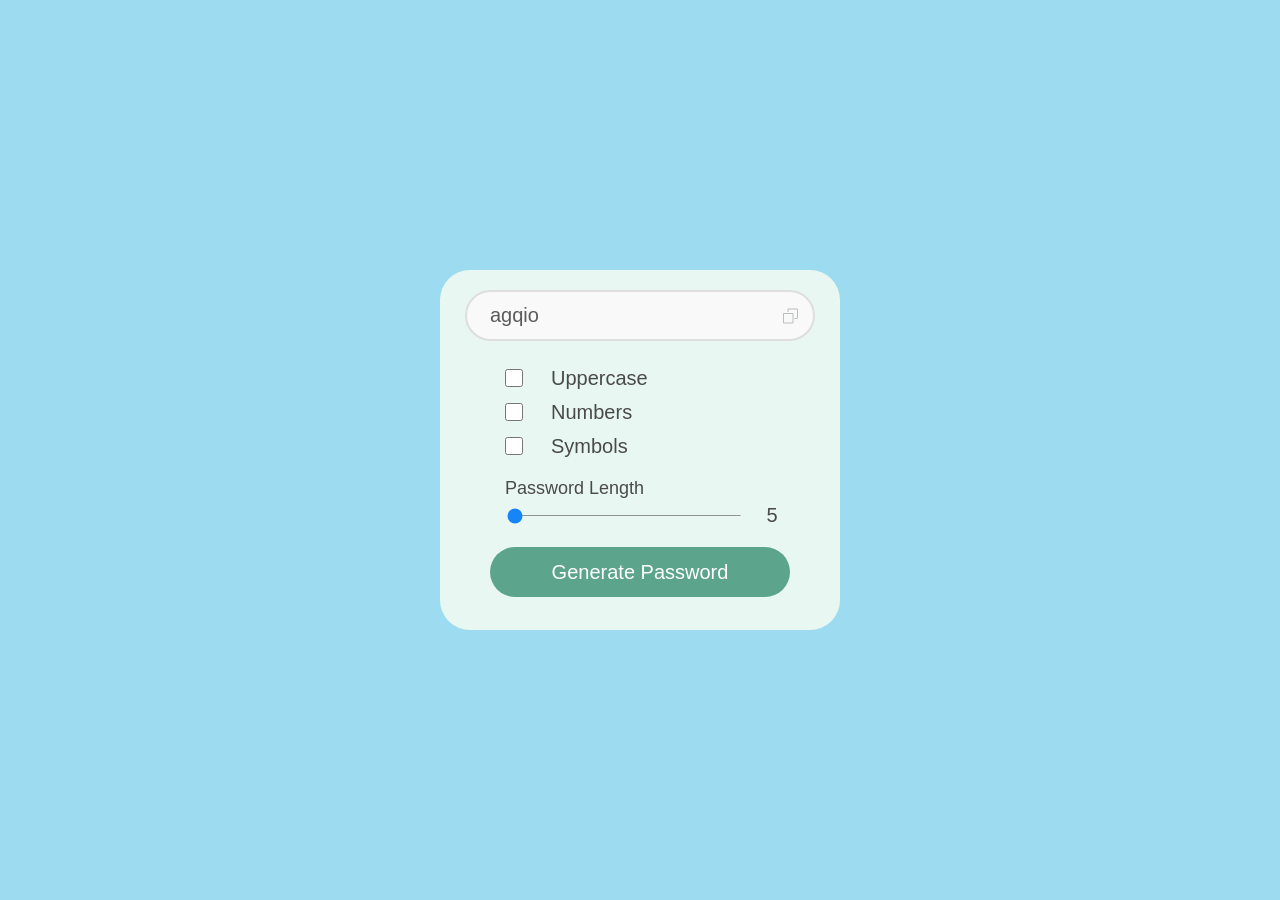
<file: ES6/Password Generator Case Study/index.html>
<!DOCTYPE html>
<html lang="en">

<head>
    <meta charset="UTF-8">
    <meta name="viewport" content="width=device-width, initial-scale=1.0">
    <title>Document</title>
    <link rel="stylesheet" href="style.css">
    <script src="script.js" defer></script>
</head>

<body>
    <div class="app">
        <!-- 显示密码区域 -->
        <div class="generate-pass">
            <input type="text" id="password">
            <span class="copy">
                <svg xmlns="http://www.w3.org/2000/svg" xmlns:xlink="http://www.w3.org/1999/xlink" version="1.1"
                    viewBox="0 0 460 460" style="enable-background:new 0 0 460 460;" xml:space="preserve"
                    data-js-selector="copy">
                    <path
                        d="M425.934,0H171.662c-18.122,0-32.864,14.743-32.864,32.864v77.134h30V32.864c0-1.579,1.285-2.864,2.864-2.864h254.272     c1.579,0,2.864,1.285,2.864,2.864v254.272c0,1.58-1.285,2.865-2.864,2.865h-74.729v30h74.729     c18.121,0,32.864-14.743,32.864-32.865V32.864C458.797,14.743,444.055,0,425.934,0z" />
                    <path
                        d="M288.339,139.998H34.068c-18.122,0-32.865,14.743-32.865,32.865v254.272C1.204,445.257,15.946,460,34.068,460h254.272     c18.122,0,32.865-14.743,32.865-32.864V172.863C321.206,154.741,306.461,139.998,288.339,139.998z M288.341,430H34.068     c-1.58,0-2.865-1.285-2.865-2.864V172.863c0-1.58,1.285-2.865,2.865-2.865h254.272c1.58,0,2.865,1.285,2.865,2.865v254.273h0.001     C291.206,428.715,289.92,430,288.341,430z" />
                </svg>
            </span>
        </div>
        <!-- 密码类型 -->
        <div class="inputs">
            <label for="uppercase">
                <input type="checkbox" id="uppercase">
                Uppercase
            </label>
            <label for="numbers">
                <input type="checkbox" id="numbers">
                Numbers
            </label>
            <label for="symbols">
                <input type="checkbox" id="symbols">
                Symbols
            </label>
            <!-- 密码长度 -->
            <div class="input-group">
                Password Length
                <div class="slider-container">
                    <input type="range" class="slider" min="5" max="20" value="5">
                    <span class="value">5</span>
                </div>
            </div>
            <button type="button">Generate Password</button>
        </div>
    </div>
</body>

</html>
</file>
<file: ES6/Password Generator Case Study/style.css>
* {
    box-sizing: border-box;
}

/* 页面背景 */
body {
    margin: 0;
    min-height: 100vh;
    display: flex;
    justify-content: center;
    align-items: center;
    background-color: #9ddcf0;
    font-family: Arial, sans-serif;
}

/* 中间卡片 */
.app {
    width: 400px;
    height: 360px;
    padding: 20px 25px;
    background-color: #e8f7f2;
    border-radius: 30px;
}

/* 密码框 */
.generate-pass {
    height: 51px;
    display: flex;
    align-items: center;
    margin-bottom: 25px;
    background-color: #f9f9f9;
    border: 2px solid #dedede;
    border-radius: 40px;
}

/* 密码文字 */
#password {
    flex: 1;
    font-size: 20px;
    margin-left: 21px;
    color: #5c5b5b;
    border: none;
    outline: none;
    background: transparent;
}

/* 复制图标 */
.copy {
    width: 15px;
    display: flex;
    justify-content: center;
    align-items: center;
    margin-right: 15px;
    color: #b7bebb;
    cursor: pointer;
}

.copy svg {
    width: 20px;
    height: 20px;
    fill: currentColor;
}

.copy:hover {
    color: #25866b;
}

/* 密码类型 */
.inputs {
    display: flex;
    flex-direction: column;
}

.inputs label {
    display: flex;
    align-items: center;
    margin-bottom: 10px;
    font-size: 20px;
    gap: 25px;
    color: #4a4a4a;
}

.inputs input[type="checkbox"] {
    margin-left: 40px;
    width: 18px;
    height: 18px;
    accent-color: #25866b;
}

/* 密码长度 */
.input-group {
    font-size: 18px;
    margin-top: 10px;
    margin-left: 40px;
    color: #4a4a4a;
}

.slider-container {
    display: flex;
    align-items: center;
    gap: 10px;
    margin-top: 5px;
}

.slider {
    flex: 1;
    height: 1px;
    min-width: 0;
    accent-color: #1685f8;
    cursor: pointer;
}

.value {
    width: 36px;
    margin-right: 25px;
    text-align: center;
    font-size: 20px;
}

/* 底部按钮 */
.inputs button {
    width: 300px;
    height: 50px;
    align-self: center;
    font-size: 20px;
    border: none;
    border-radius: 40px;
    background-color: #5ca58c;
    color: white;
    margin-top: 20px;
    cursor: pointer;
}

.inputs button:hover {
    background-color: #25866b;
}
</file>
